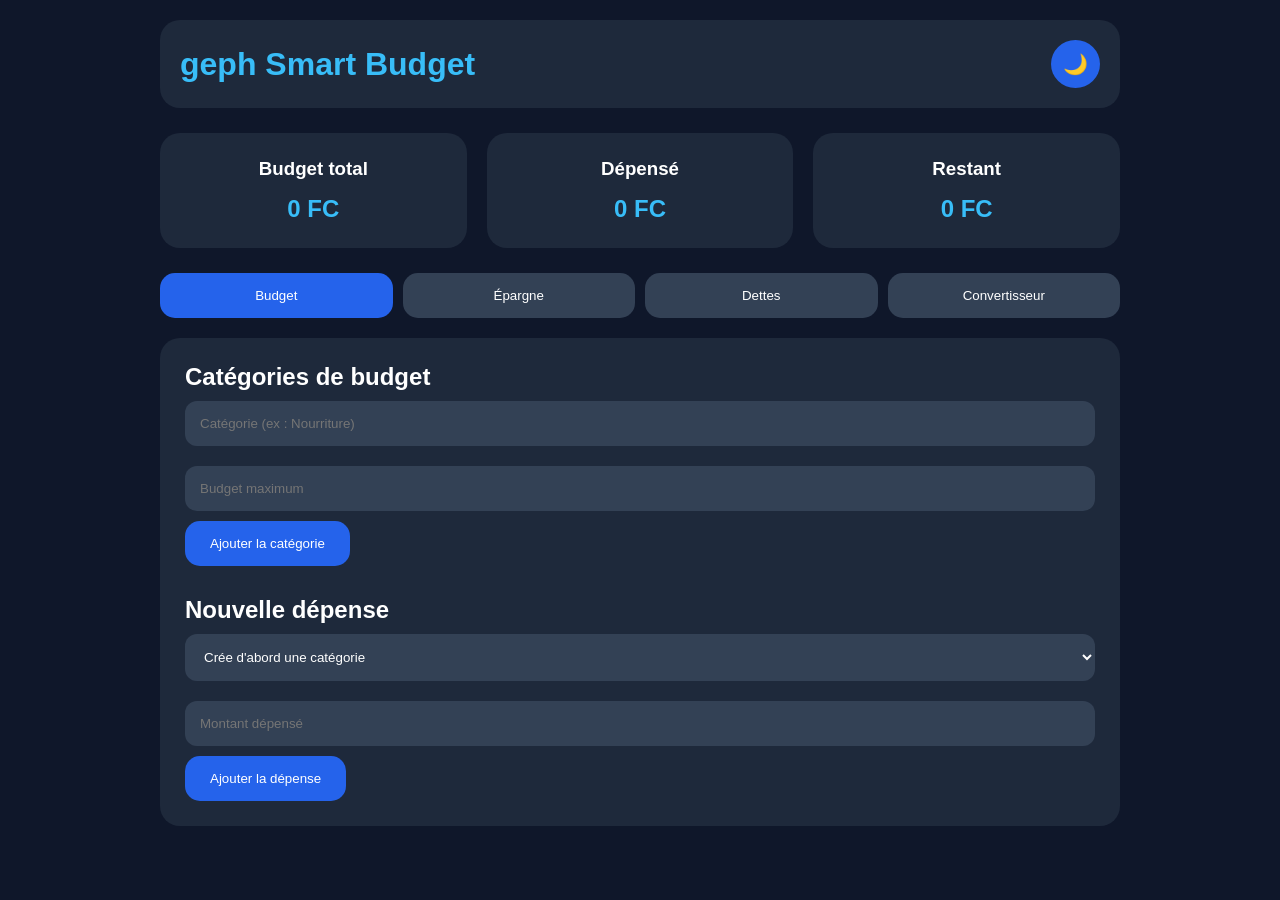
<file: index.html>
<!DOCTYPE html>
<html lang="fr">
<head>
<meta charset="UTF-8">
<meta name="viewport" content="width=device-width, initial-scale=1.0">
<title>geph Smart Budget</title>
<link rel="stylesheet" href="geph.css">
</head>

<body>
<div class="app">

<header>
<h1>geph Smart Budget</h1>
<button id="theme">🌙</button>
</header>

<section class="dashboard">
<div class="card"><h3>Budget total</h3><h1 id="totalBudget">0 FC</h1></div>
<div class="card"><h3>Dépensé</h3><h1 id="totalSpent">0 FC</h1></div>
<div class="card"><h3>Restant</h3><h1 id="totalLeft">0 FC</h1></div>
</section>

<div class="tabs">
<button class="active" data-tab="tab-budget">Budget</button>
<button data-tab="tab-goals">Épargne</button>
<button data-tab="tab-debts">Dettes</button>
<button data-tab="tab-convert">Convertisseur</button>
</div>

<!-- ONGLET BUDGET -->
<section class="box tab show" id="tab-budget">
<h2>Catégories de budget</h2>
<input id="catName" type="text" placeholder="Catégorie (ex : Nourriture)">
<input id="catLimit" type="number" placeholder="Budget maximum">
<button onclick="addCategory()">Ajouter la catégorie</button>

<h2 style="margin-top:30px">Nouvelle dépense</h2>
<select id="expCat"></select>
<input id="expAmount" type="number" placeholder="Montant dépensé">
<button onclick="addExpense()">Ajouter la dépense</button>

<div id="catList"></div>
</section>

<!-- ONGLET ÉPARGNE -->
<section class="box tab" id="tab-goals">
<h2>Objectifs d'épargne</h2>
<input id="goalName" type="text" placeholder="Objectif (ex : Téléphone)">
<input id="goalTarget" type="number" placeholder="Montant à atteindre">
<button onclick="addGoal()">Créer l'objectif</button>
<div id="goalList"></div>
</section>

<!-- ONGLET DETTES -->
<section class="box tab" id="tab-debts">
<h2>Dettes et prêts</h2>
<input id="debtName" type="text" placeholder="Nom de la personne">
<input id="debtAmount" type="number" placeholder="Montant">
<select id="debtType">
<option value="owe">Je dois</option>
<option value="owed">On me doit</option>
</select>
<button onclick="addDebt()">Ajouter</button>
<p style="margin-top:15px">Je dois : <b id="totalOwe">0 FC</b> | On me doit : <b id="totalOwed">0 FC</b></p>
<div id="debtList"></div>
</section>

<!-- ONGLET CONVERTISSEUR -->
<section class="box tab" id="tab-convert">
<h2>Convertisseur FC ↔ USD</h2>
<input id="convRate" type="number" placeholder="Taux (1 USD = ? FC)">
<input id="convAmount" type="number" placeholder="Montant">
<select id="convType">
<option value="fcToUsd">FC → USD</option>
<option value="usdToFc">USD → FC</option>
</select>
<button onclick="convert()">Convertir</button>
<p id="convResult"></p>
</section>

</div>

<script src="geph.js">
// Écris ton JavaScript ici
</script>
  <script data-goatcounter="https://gephtincoder-ctrl.goatcounter.com/count"
        async src="//gc.zgo.at/count.js"></script>
</body>
</html>
</file>
<file: geph.css>
*{margin:0;padding:0;box-sizing:border-box;font-family:Arial,sans-serif}
body{background:#0f172a;color:white;min-height:100vh;transition:.4s}
.app{max-width:1000px;margin:auto;padding:20px}

header{background:#1e293b;padding:20px;border-radius:20px;display:flex;justify-content:space-between;align-items:center}
header h1{color:#38bdf8}
#theme{background:#2563eb;border:none;padding:12px;border-radius:50%;cursor:pointer;font-size:20px}

.dashboard{display:grid;grid-template-columns:repeat(3,1fr);gap:20px;margin:25px 0}
.card{background:#1e293b;padding:25px;border-radius:20px;text-align:center;transition:.4s}
.card:hover{transform:translateY(-10px);box-shadow:5px 0 25px #38bdf8}
.card h1{margin-top:15px;color:#38bdf8}

.tabs{display:flex;gap:10px;flex-wrap:wrap}
.tabs button{flex:1;min-width:120px;background:#334155}
.tabs button.active{background:#2563eb}

.box{background:#1e293b;padding:25px;border-radius:20px;margin-top:20px}
.tab{display:none}
.tab.show{display:block}

input,select{width:100%;padding:15px;margin:10px 0;border:none;border-radius:12px;background:#334155;color:white}
button{background:#2563eb;color:white;border:none;padding:15px 25px;border-radius:15px;cursor:pointer;transition:.3s}
button:hover{transform:scale(1.05)}
.delete{background:red;padding:8px 12px}

.item{background:#334155;padding:15px;border-radius:12px;margin-top:10px}
.item-top{display:flex;justify-content:space-between;align-items:center;margin-bottom:10px}
.progress{height:14px;background:#0f172a;border-radius:10px;overflow:hidden}
.fill{height:100%;width:0;background:#22c55e;transition:.5s}
.fill.danger{background:#ef4444}
.owe{border-left:5px solid #ef4444}
.owed{border-left:5px solid #22c55e}
#convResult{font-size:28px;color:#38bdf8;margin-top:15px}

.light{background:#f1f5f9;color:#111827}
.light .card,.light .box,.light header{background:white}

@media(max-width:700px){
.dashboard{grid-template-columns:1fr}
.app{padding:10px}
}
</file>
